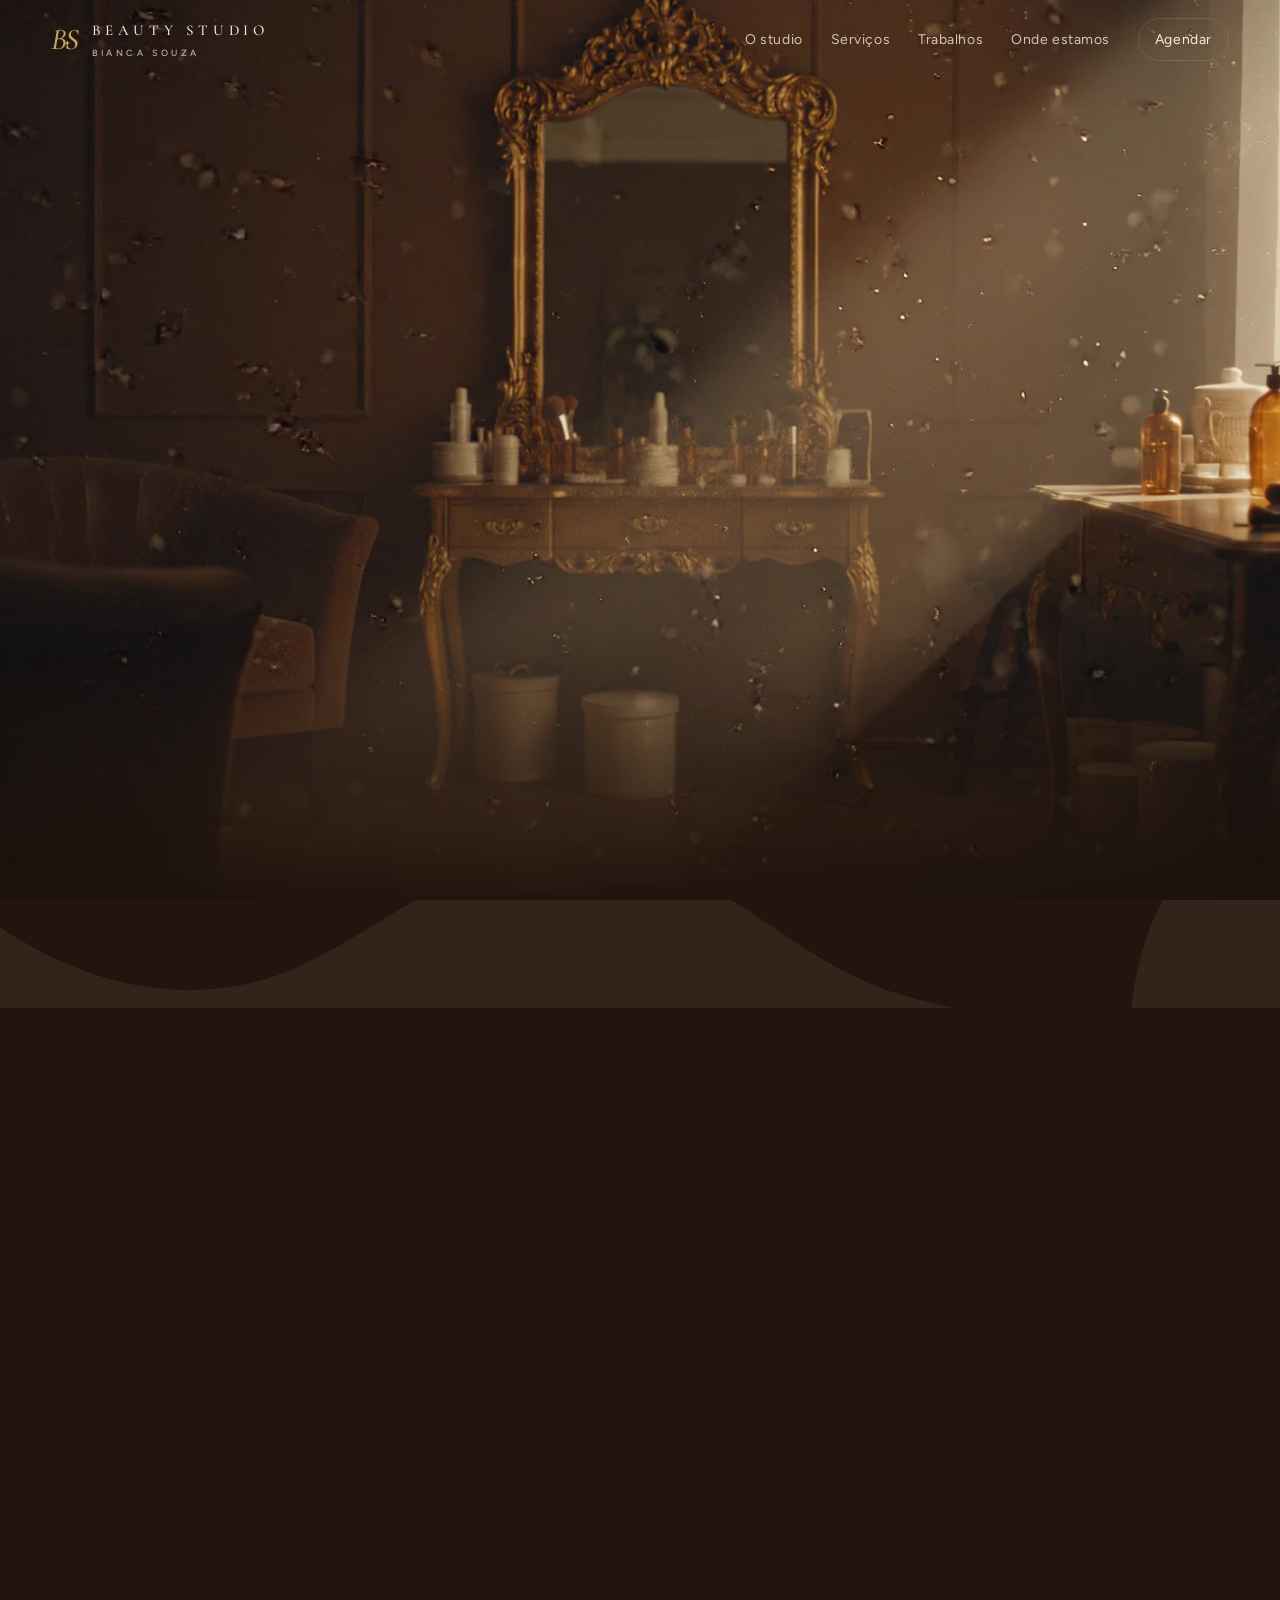
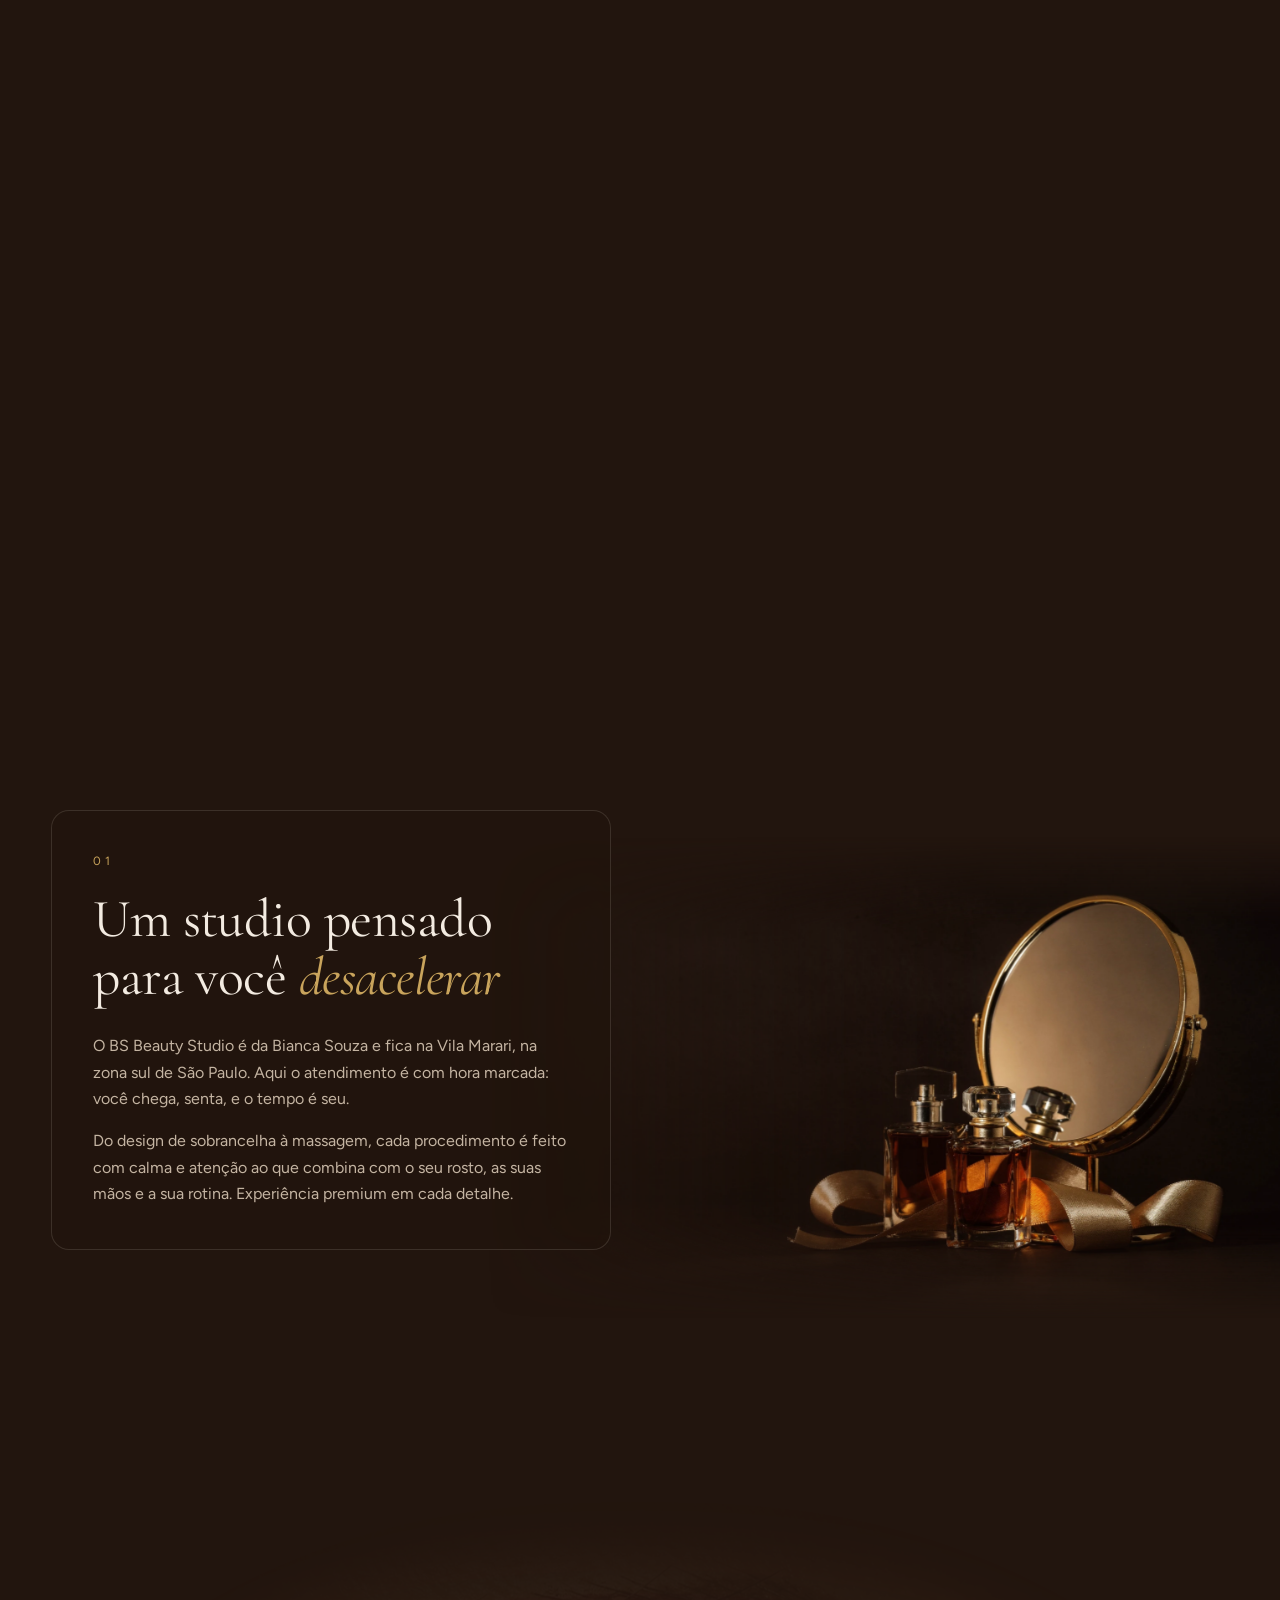
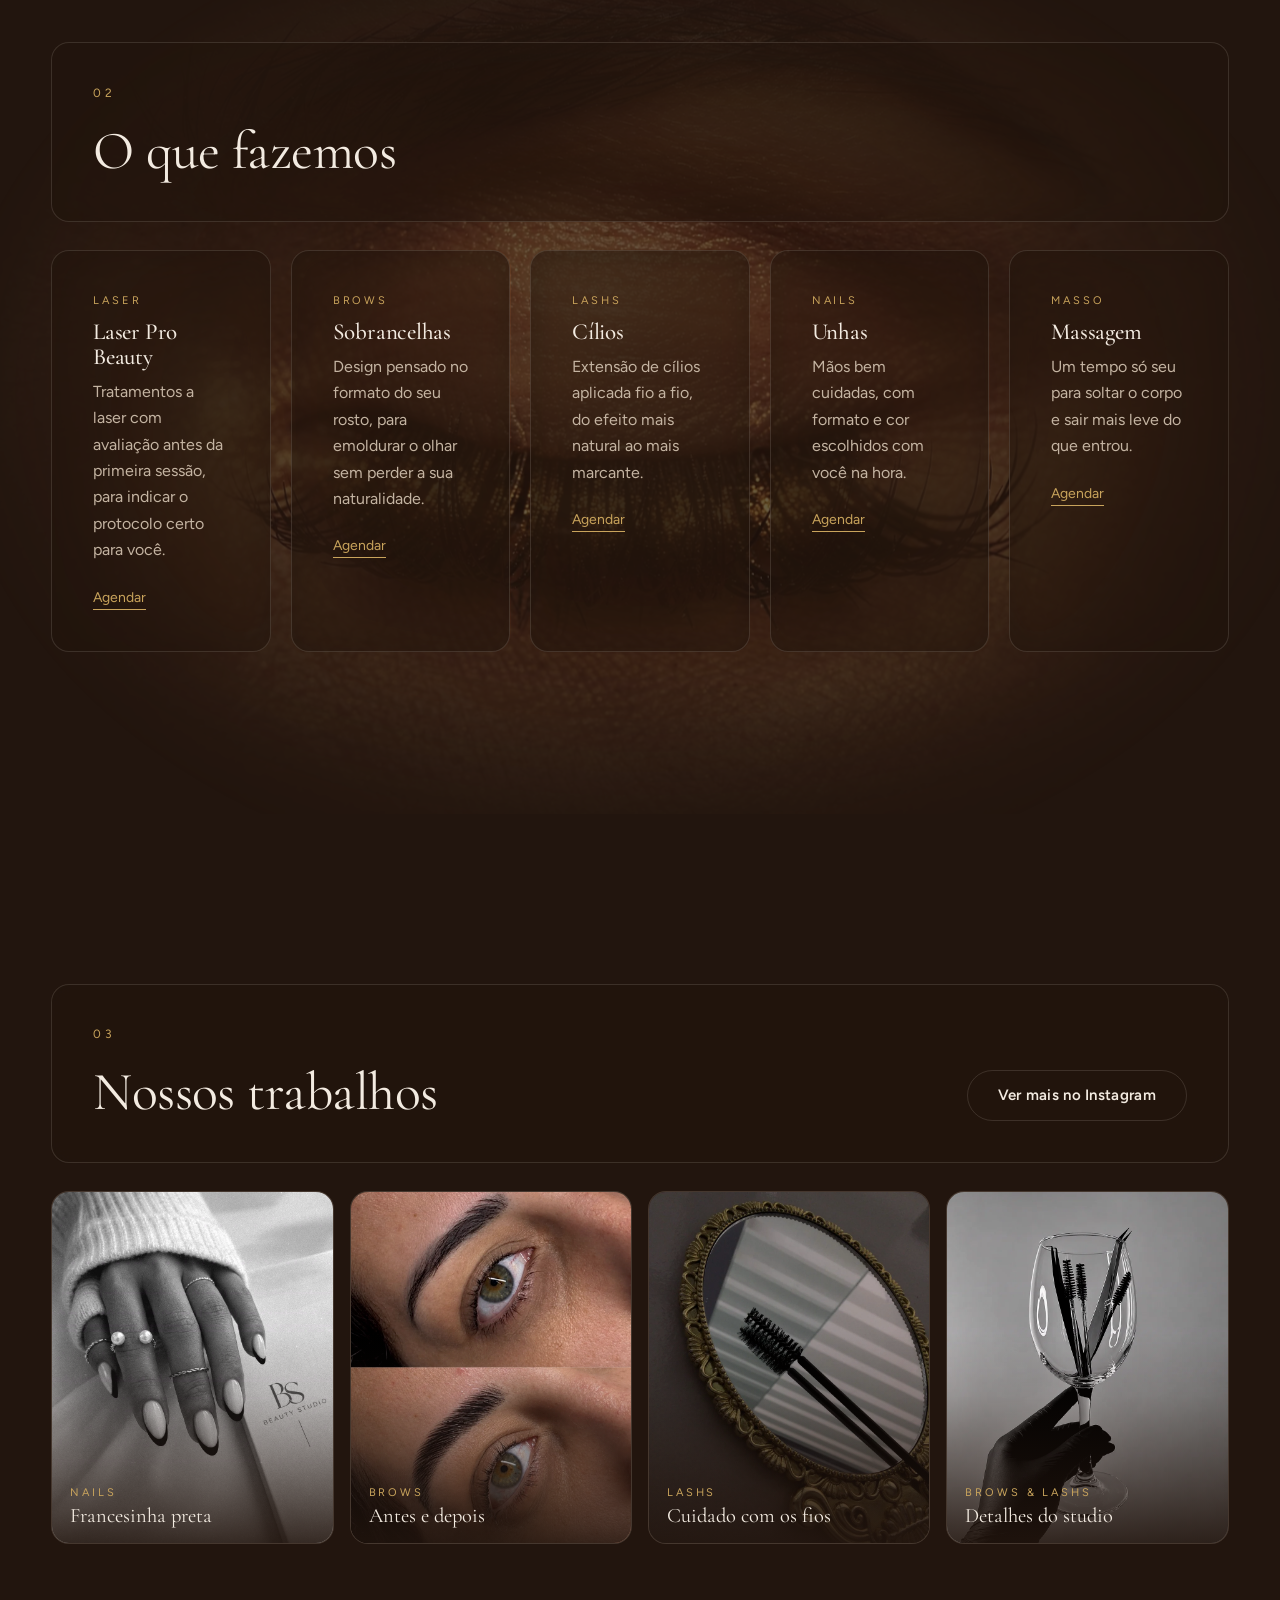
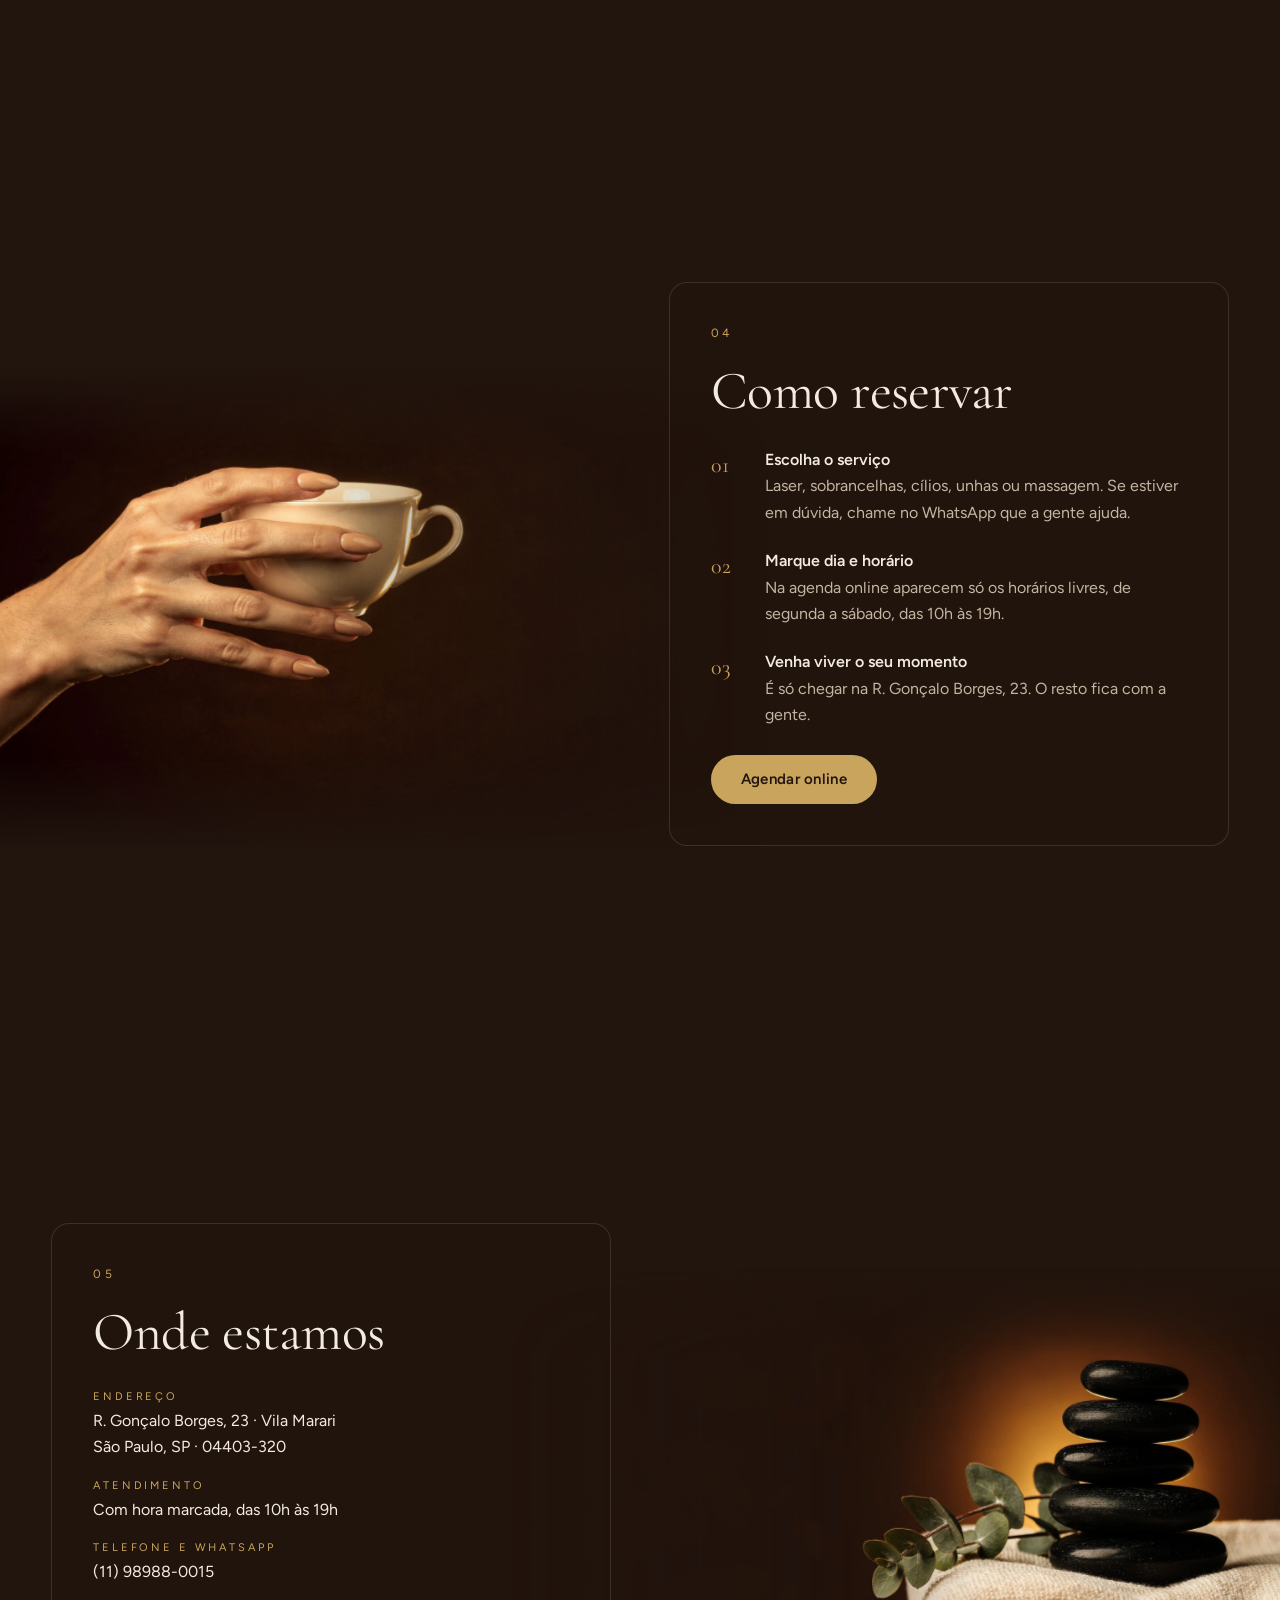
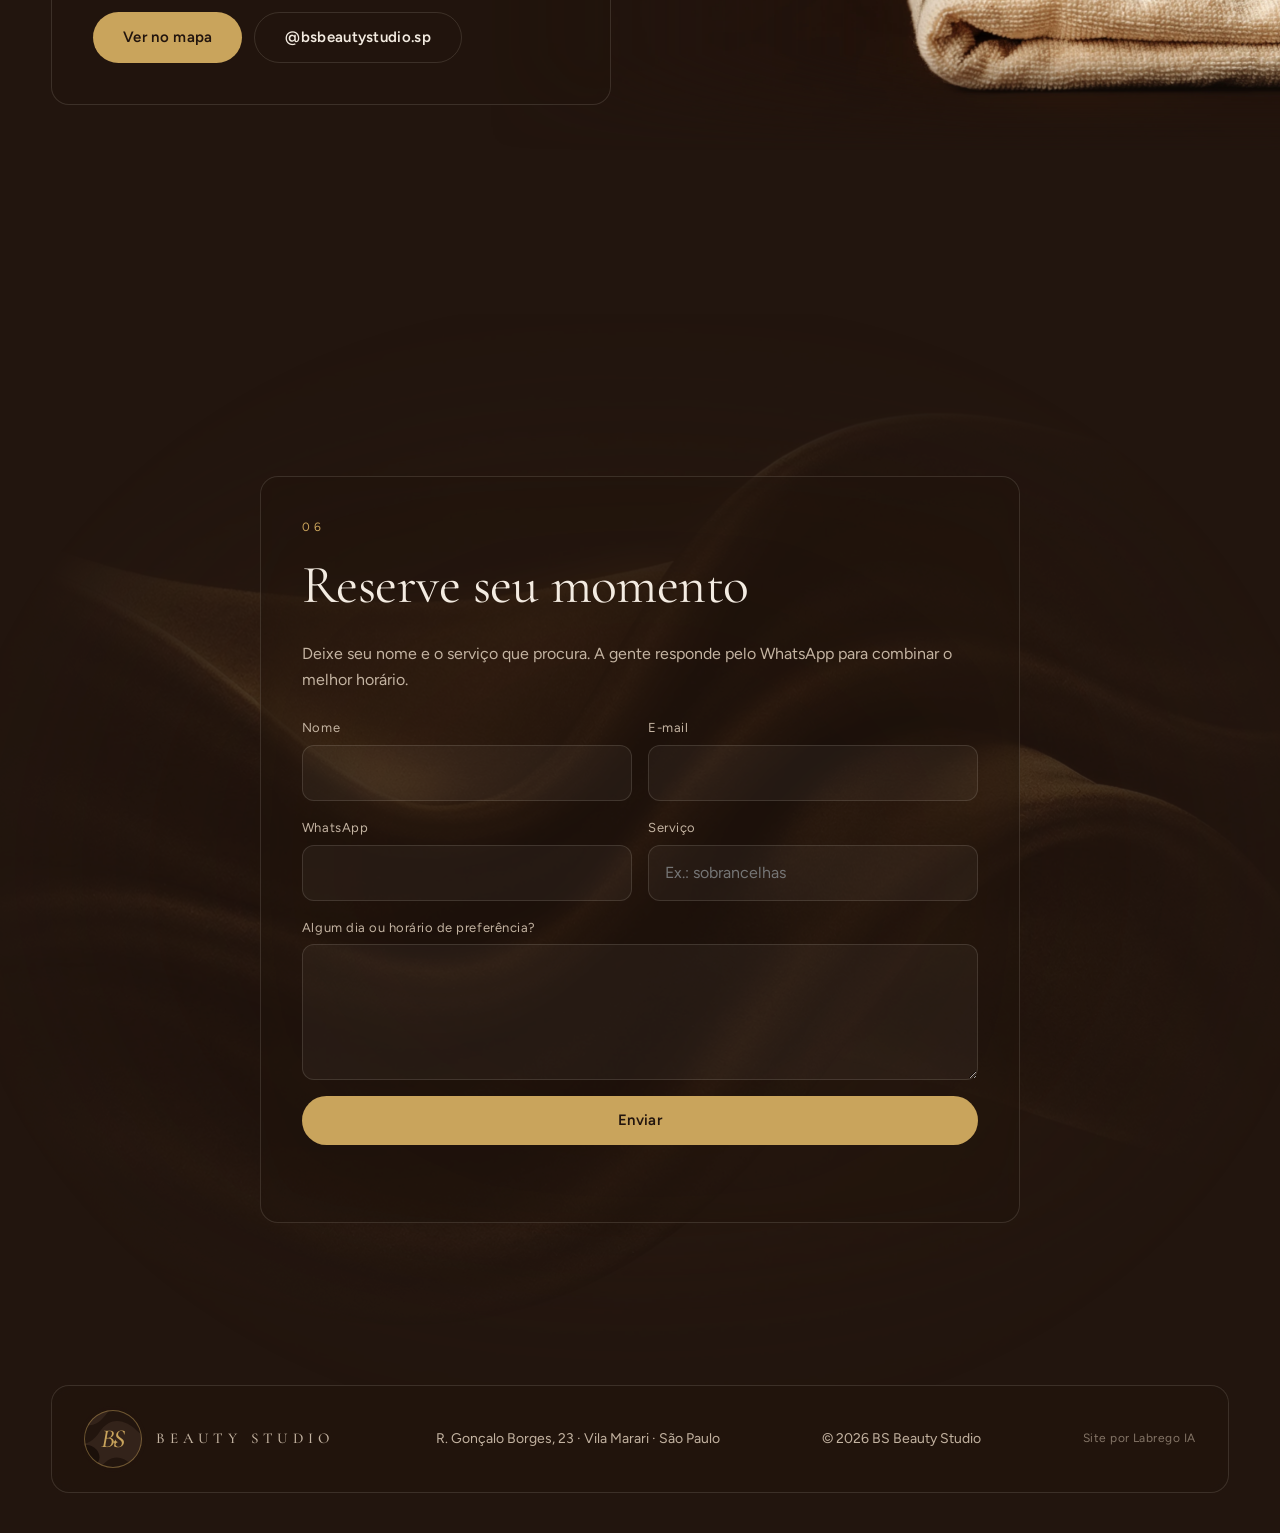
<file: site/index.html>
<!doctype html>
<!--
  BS Beauty Studio · Site Cinematográfico por Labrego IA (labregoia.com.br)
  Projeto: LBG-SC-20261103-140538068B · Assinatura LBG-SC-2026-v1
  © 2026 Labrego IA. Estrutura, código e método licenciados.
-->
<html lang="pt-BR">
<head>
  <meta charset="utf-8">
  <meta name="viewport" content="width=device-width, initial-scale=1">
  <title>BS Beauty Studio | Bianca Souza · Vila Marari, São Paulo</title>
  <meta name="description" content="Studio de beleza na Vila Marari, zona sul de São Paulo: Laser Pro Beauty, sobrancelhas, unhas, cílios e massagem com hora marcada. Reserve seu momento pelo WhatsApp.">
  <meta name="generator" content="Site Cinematográfico · Labrego IA">
  <meta name="author" content="Labrego IA · labregoia.com.br">
  <meta property="og:title" content="BS Beauty Studio | Bianca Souza">
  <meta property="og:description" content="Laser Pro Beauty, Brows, Nails, Lashs e Massagem na Vila Marari, São Paulo. Reserve seu momento.">
  <meta property="og:image" content="assets/frames/desktop/f_0001.webp">
  <meta name="theme-color" content="#22150e">
  <link rel="preconnect" href="https://fonts.googleapis.com">
  <link rel="preconnect" href="https://fonts.gstatic.com" crossorigin>
  <link href="https://fonts.googleapis.com/css2?family=Cormorant+Garamond:ital,wght@0,300;0,400;0,500;1,400;1,500&family=Figtree:wght@400;500;600&display=swap" rel="stylesheet">
  <link rel="preload" as="image" href="assets/frames/desktop/f_0001.webp">
  <link rel="stylesheet" href="estilo.css?v=8">
</head>
<body>

<header class="topo">
  <a href="#inicio" class="marca" aria-label="BS Beauty Studio">
    <span class="monograma" aria-hidden="true">BS</span>
    <span class="marca-texto">Beauty Studio<small>Bianca Souza</small></span>
  </a>
  <nav class="menu" aria-label="Seções">
    <a href="#sobre">O studio</a>
    <a href="#servicos">Serviços</a>
    <a href="#trabalhos">Trabalhos</a>
    <a href="#local">Onde estamos</a>
    <a href="agendar.html" class="menu-cta">Agendar</a>
  </nav>
</header>

<main>

  <section id="inicio" class="cine" style="--altura: 420vh">
    <div class="cine-palco">
      <canvas class="cine-canvas" aria-hidden="true"></canvas>
      <div class="cine-vinheta"></div>

      <div class="momento" data-de="0" data-ate="0.28">
        <div class="painel painel--vidro">
          <h1 class="titulo-abertura">Realçamos a beleza de <em>ser você.</em></h1>
          <p class="apoio">BS Beauty Studio · Vila Marari, São Paulo</p>
        </div>
      </div>
      <div class="momento momento--direita" data-de="0.36" data-ate="0.64">
        <div class="painel painel--vidro">
          <p class="destaque">Laser, sobrancelhas, unhas, cílios e massagem num só lugar, com hora marcada.</p>
        </div>
      </div>
      <div class="momento momento--centro" data-de="0.72" data-ate="1">
        <div class="painel painel--vidro">
          <p class="destaque">Reserve seu momento.</p>
          <a href="agendar.html" class="botao">Quero agendar</a>
        </div>
      </div>

      <div class="cine-dica" aria-hidden="true"><span></span>role</div>
    </div>
  </section>

  <section id="sobre" class="secao">
    <img class="arte arte--direita" src="assets/img/sobre.webp?v=2" alt="" loading="lazy">
    <div class="secao-grade">
      <div class="painel revelar">
        <span class="rotulo">01</span>
        <h2>Um studio pensado para você <em>desacelerar</em></h2>
        <p>O BS Beauty Studio é da Bianca Souza e fica na Vila Marari, na zona sul de São Paulo. Aqui o atendimento é com hora marcada: você chega, senta, e o tempo é seu.</p>
        <p>Do design de sobrancelha à massagem, cada procedimento é feito com calma e atenção ao que combina com o seu rosto, as suas mãos e a sua rotina. Experiência premium em cada detalhe.</p>
      </div>
    </div>
  </section>

  <section id="servicos" class="secao secao--larga">
    <img class="arte arte--fundo" src="assets/img/servicos.webp?v=2" alt="" loading="lazy">
    <div class="painel painel--cabecalho revelar">
      <span class="rotulo">02</span>
      <h2>O que fazemos</h2>
    </div>
    <div class="cartoes">
      <article class="painel cartao revelar">
        <span class="tag">Laser</span>
        <h3>Laser Pro Beauty</h3>
        <p>Tratamentos a laser com avaliação antes da primeira sessão, para indicar o protocolo certo para você.</p>
        <a href="agendar.html?servico=laser">Agendar</a>
      </article>
      <article class="painel cartao revelar">
        <span class="tag">Brows</span>
        <h3>Sobrancelhas</h3>
        <p>Design pensado no formato do seu rosto, para emoldurar o olhar sem perder a sua naturalidade.</p>
        <a href="agendar.html?servico=sobrancelhas">Agendar</a>
      </article>
      <article class="painel cartao revelar">
        <span class="tag">Lashs</span>
        <h3>Cílios</h3>
        <p>Extensão de cílios aplicada fio a fio, do efeito mais natural ao mais marcante.</p>
        <a href="agendar.html?servico=cilios">Agendar</a>
      </article>
      <article class="painel cartao revelar">
        <span class="tag">Nails</span>
        <h3>Unhas</h3>
        <p>Mãos bem cuidadas, com formato e cor escolhidos com você na hora.</p>
        <a href="agendar.html?servico=unhas">Agendar</a>
      </article>
      <article class="painel cartao revelar">
        <span class="tag">Masso</span>
        <h3>Massagem</h3>
        <p>Um tempo só seu para soltar o corpo e sair mais leve do que entrou.</p>
        <a href="agendar.html?servico=massagem">Agendar</a>
      </article>
    </div>
  </section>

  <section id="trabalhos" class="secao secao--larga">
    <div class="painel painel--cabecalho revelar trab-cabecalho">
      <div>
        <span class="rotulo">03</span>
        <h2>Nossos trabalhos</h2>
      </div>
      <a class="botao botao--linha" href="https://www.instagram.com/bsbeautystudio.sp/" target="_blank" rel="noopener">Ver mais no Instagram</a>
    </div>
    <div class="trabalhos">
      <a class="trabalho revelar" href="https://www.instagram.com/bsbeautystudio.sp/p/DetGm2sFX22/" target="_blank" rel="noopener">
        <img src="assets/img/trabalhos/p_DetGm2sFX22.webp" alt="Unhas alongadas com francesinha preta" loading="lazy" width="900" height="1125">
        <span><small>Nails</small>Francesinha preta</span>
      </a>
      <a class="trabalho revelar" href="https://www.instagram.com/bsbeautystudio.sp/p/DepSntKlBnk/" target="_blank" rel="noopener">
        <img src="assets/img/trabalhos/p_DepSntKlBnk.webp" alt="Antes e depois do design de sobrancelha" loading="lazy" width="900" height="1125">
        <span><small>Brows</small>Antes e depois</span>
      </a>
      <a class="trabalho revelar" href="https://www.instagram.com/bsbeautystudio.sp/p/Des-DVPlZ_h/" target="_blank" rel="noopener">
        <img src="assets/img/trabalhos/p_Des-DVPlZ_h.webp" alt="Escovinha de cílios refletida num espelho antigo" loading="lazy" width="900" height="1125">
        <span><small>Lashs</small>Cuidado com os fios</span>
      </a>
      <a class="trabalho revelar" href="https://www.instagram.com/bsbeautystudio.sp/p/DetFcjClZNn/" target="_blank" rel="noopener">
        <img src="assets/img/trabalhos/p_DetFcjClZNn.webp" alt="Escovinhas de sobrancelha e cílios numa taça de cristal" loading="lazy" width="900" height="1125">
        <span><small>Brows &amp; Lashs</small>Detalhes do studio</span>
      </a>
    </div>
  </section>

  <section id="processo" class="secao">
    <img class="arte arte--esquerda" src="assets/img/reservar.webp?v=2" alt="" loading="lazy">
    <div class="secao-grade secao-grade--direita">
      <div class="painel revelar">
        <span class="rotulo">04</span>
        <h2>Como reservar</h2>
        <ol class="passos">
          <li><strong>Escolha o serviço</strong><span>Laser, sobrancelhas, cílios, unhas ou massagem. Se estiver em dúvida, chame no WhatsApp que a gente ajuda.</span></li>
          <li><strong>Marque dia e horário</strong><span>Na agenda online aparecem só os horários livres, de segunda a sábado, das 10h às 19h.</span></li>
          <li><strong>Venha viver o seu momento</strong><span>É só chegar na R. Gonçalo Borges, 23. O resto fica com a gente.</span></li>
        </ol>
        <div class="acoes" style="margin-top:26px">
          <a class="botao" href="agendar.html">Agendar online</a>
        </div>
      </div>
    </div>
  </section>

  <section id="local" class="secao">
    <img class="arte arte--direita" src="assets/img/local.webp?v=2" alt="" loading="lazy">
    <div class="secao-grade">
      <div class="painel revelar">
        <span class="rotulo">05</span>
        <h2>Onde estamos</h2>
        <ul class="dados">
          <li><small>Endereço</small><span>R. Gonçalo Borges, 23 · Vila Marari<br>São Paulo, SP · 04403-320</span></li>
          <li><small>Atendimento</small><span>Com hora marcada, das 10h às 19h</span></li>
          <li><small>Telefone e WhatsApp</small><span>(11) 98988-0015</span></li>
        </ul>
        <div class="acoes">
          <a class="botao" href="https://www.google.com/maps/search/?api=1&query=R.+Gon%C3%A7alo+Borges%2C+23+-+Vila+Marari%2C+S%C3%A3o+Paulo+-+SP%2C+04403-320" target="_blank" rel="noopener">Ver no mapa</a>
          <a class="botao botao--linha" href="https://www.instagram.com/bsbeautystudio.sp/" target="_blank" rel="noopener">@bsbeautystudio.sp</a>
        </div>
      </div>
    </div>
  </section>

  <section id="contato" class="secao secao--contato">
    <img class="arte arte--fundo arte--suave" src="assets/img/contato.webp?v=2" alt="" loading="lazy">
    <div class="painel painel--form revelar">
      <span class="rotulo">06</span>
      <h2>Reserve seu momento</h2>
      <p>Deixe seu nome e o serviço que procura. A gente responde pelo WhatsApp para combinar o melhor horário.</p>
      <form class="form" novalidate>
        <div class="campo">
          <label for="f-nome">Nome</label>
          <input id="f-nome" name="nome" autocomplete="name" required>
        </div>
        <div class="campo">
          <label for="f-email">E-mail</label>
          <input id="f-email" name="email" type="email" autocomplete="email" required>
        </div>
        <div class="campo">
          <label for="f-tel">WhatsApp</label>
          <input id="f-tel" name="telefone" type="tel" autocomplete="tel" inputmode="tel" required>
        </div>
        <div class="campo">
          <label for="f-serv">Serviço</label>
          <input id="f-serv" name="servico" list="lista-servicos" placeholder="Ex.: sobrancelhas">
          <datalist id="lista-servicos">
            <option value="Laser Pro Beauty"><option value="Sobrancelhas"><option value="Cílios"><option value="Unhas"><option value="Massagem">
          </datalist>
        </div>
        <div class="campo campo--inteiro">
          <label for="f-msg">Algum dia ou horário de preferência?</label>
          <textarea id="f-msg" name="mensagem" rows="4"></textarea>
        </div>
        <input type="text" name="_honey" class="pote" tabindex="-1" autocomplete="off" aria-hidden="true">
        <button type="submit" class="botao campo--inteiro">Enviar</button>
        <p class="form-status campo--inteiro" role="status" aria-live="polite"></p>
      </form>
    </div>
  </section>

</main>

<footer class="rodape">
  <div class="painel rodape-painel">
    <span class="marca"><span class="selo-bs" aria-hidden="true"><span class="monograma">BS</span></span><span class="marca-texto">Beauty Studio</span></span>
    <span>R. Gonçalo Borges, 23 · Vila Marari · São Paulo</span>
    <span>© <span data-ano></span> BS Beauty Studio</span>
    <a class="credito" href="https://labregoia.com.br" target="_blank" rel="noopener">Site por Labrego IA</a>
  </div>
</footer>

<a class="whats" target="_blank" rel="noopener" aria-label="Conversar no WhatsApp">
  <svg viewBox="0 0 32 32" aria-hidden="true"><path fill="currentColor" d="M16 3C9 3 3.3 8.6 3.3 15.6c0 2.4.7 4.7 1.9 6.7L3 29l6.9-2.1c1.9 1 4 1.6 6.1 1.6 7 0 12.7-5.6 12.7-12.6S23 3 16 3Zm0 23.1c-1.9 0-3.8-.5-5.4-1.5l-.4-.2-4.1 1.2 1.3-4-.3-.4a10.4 10.4 0 0 1-1.6-5.6C5.5 9.8 10.2 5.2 16 5.2s10.5 4.6 10.5 10.4S21.8 26.1 16 26.1Zm5.8-7.8c-.3-.2-1.9-.9-2.2-1-.3-.1-.5-.2-.7.2-.2.3-.8 1-1 1.2-.2.2-.4.2-.7.1-.3-.2-1.3-.5-2.5-1.6-.9-.8-1.6-1.8-1.7-2.1-.2-.3 0-.5.1-.6l.5-.6.3-.5c.1-.2 0-.4 0-.6l-1-2.4c-.3-.6-.5-.5-.7-.5h-.6c-.2 0-.6.1-.9.4-.3.3-1.2 1.1-1.2 2.8s1.2 3.2 1.4 3.4c.2.2 2.4 3.6 5.7 5 .8.4 1.4.6 1.9.7.8.3 1.6.2 2.2.1.7-.1 1.9-.8 2.2-1.5.3-.7.3-1.4.2-1.5-.1-.2-.3-.3-.6-.4Z"/></svg>
</a>
<a class="insta" href="https://www.instagram.com/bsbeautystudio.sp/" target="_blank" rel="noopener" aria-label="Ver o Instagram @bsbeautystudio.sp">
  <svg viewBox="0 0 24 24" aria-hidden="true"><rect x="3" y="3" width="18" height="18" rx="5" fill="none" stroke="currentColor" stroke-width="2"/><circle cx="12" cy="12" r="4.2" fill="none" stroke="currentColor" stroke-width="2"/><circle cx="17.4" cy="6.6" r="1.3" fill="currentColor"/></svg>
</a>

<script src="config.js?v=5"></script>
<script src="app.js?v=3"></script>
<script src="padrao.js?v=1"></script>
</body>
</html>
</file>
<file: site/estilo.css>
/* Site Cinematográfico · © 2026 Labrego IA · LBG-SC-2026-v1 */

/* ── Tokens: ajuste pela identidade visual do cliente ───────────────────── */
:root {
  --fundo: #22150e;          /* MESMA cor usada nos prompts das imagens */
  --fundo-2: #2b1c13;
  --texto: #f3ebe1;
  --texto-suave: #c4b4a2;
  --acento: #c9a45c;         /* dourado do monograma BS */
  --acento-texto: #22150e;   /* texto sobre o acento */
  --linha: rgb(243 235 225 / 0.13);
  --painel: rgb(34 21 14 / 0.64);
  --mistura: lighten;        /* tema escuro: lighten | tema claro: multiply */

  --fonte-titulo: "Cormorant Garamond", Georgia, serif;
  --fonte-texto: "Figtree", system-ui, sans-serif;

  --raio: 18px;
  --gutter: clamp(16px, 4vw, 56px);
  --largura: 1240px;
  --ease: cubic-bezier(.2, .7, .1, 1);
}
/* Tema claro (marcas de luz, saúde, casamento etc.): troque os tokens assim
:root {
  --fundo: #f4efe7; --fundo-2: #ebe4d8; --texto: #1d1a16; --texto-suave: #5d564c;
  --linha: rgb(29 26 22 / .12); --painel: rgb(244 239 231 / .7); --mistura: multiply;
}
*/

*, *::before, *::after { box-sizing: border-box; }
html { scroll-behavior: smooth; -webkit-text-size-adjust: 100%; overflow-x: clip; }
body {
  margin: 0;
  background: var(--fundo);
  color: var(--texto);
  font: 400 clamp(16px, 1.05vw, 18px)/1.65 var(--fonte-texto);
  overflow-x: clip;
  -webkit-font-smoothing: antialiased;
}

img { max-width: 100%; display: block; }
a { color: inherit; }
h1, h2, h3 { font-family: var(--fonte-titulo); font-weight: 300; line-height: 1.08; margin: 0 0 .5em; letter-spacing: -.01em; text-wrap: balance; }
h1 { font-size: clamp(38px, 6.2vw, 96px); }
h2 { font-size: clamp(32px, 4.2vw, 64px); }
h3 { font-size: clamp(21px, 1.8vw, 27px); font-weight: 500; }
p { margin: 0 0 1em; color: var(--texto-suave); text-wrap: pretty; }

/* ── Topo ──────────────────────────────────────────────────────────────── */
.topo {
  position: fixed; inset: 0 0 auto; z-index: 50;
  display: flex; align-items: center; justify-content: space-between; gap: 16px;
  padding: 18px var(--gutter);
  transition: background .4s var(--ease), backdrop-filter .4s;
}
.topo.rolou { background: rgb(34 21 14 / .6); backdrop-filter: blur(14px); -webkit-backdrop-filter: blur(14px); }
.marca { text-decoration: none; display: flex; align-items: center; }
.marca-logo { height: 34px; width: auto; }
.marca-texto { font-family: var(--fonte-titulo); font-size: 22px; letter-spacing: .02em; }
.menu { display: flex; gap: 28px; align-items: center; font-size: 14px; letter-spacing: .04em; }
.menu a { text-decoration: none; opacity: .8; transition: opacity .3s; }
.menu a:hover { opacity: 1; }
.menu-cta { border: 1px solid var(--linha); padding: 9px 16px; border-radius: 999px; opacity: 1 !important; }
@media (max-width: 760px) { .menu a:not(.menu-cta) { display: none; } }

/* ── Abertura cinematográfica ──────────────────────────────────────────── */
.cine { position: relative; height: var(--altura, 400vh); }
.cine-palco { position: sticky; top: 0; height: 100vh; height: 100svh; overflow: hidden; }
.cine-canvas { position: absolute; inset: 0; width: 100%; height: 100%; }
.cine-vinheta {
  position: absolute; inset: 0; pointer-events: none;
  background:
    radial-gradient(120% 90% at 50% 45%, transparent 55%, rgb(0 0 0 / .45) 100%),
    linear-gradient(to bottom, transparent 70%, var(--fundo) 100%);
}
.momento {
  position: absolute; inset: auto var(--gutter) 12vh; max-width: 640px;
  transform: translateY(24px);
  transition: transform .9s var(--ease);
  pointer-events: none;
}
/* O fade fica no próprio painel: opacity/filter no pai desliga o backdrop-filter
   durante a transição e o vidro "estala" no fim (entrada e saída). */
.momento > .painel { opacity: 0; transition: opacity .7s var(--ease); }
.momento.ativo { transform: none; pointer-events: auto; }
.momento.ativo > .painel { opacity: 1; }
.momento--direita { left: auto; right: var(--gutter); }
.momento--centro { left: 50%; right: auto; transform: translate(-50%, 24px); text-align: center; width: min(640px, calc(100% - 2 * var(--gutter))); }
.momento--centro.ativo { transform: translate(-50%, 0); }
.titulo-abertura { margin-bottom: .3em; }
.apoio { font-size: clamp(16px, 1.3vw, 20px); margin: 0; }
.destaque { font-family: var(--fonte-titulo); font-size: clamp(24px, 2.8vw, 42px); line-height: 1.2; color: var(--texto); margin: 0 0 .6em; }
.destaque:last-child { margin: 0; }
.cine-dica {
  position: absolute; bottom: 28px; left: 50%; transform: translateX(-50%);
  display: grid; justify-items: center; gap: 8px; font-size: 11px; letter-spacing: .3em; text-transform: uppercase; opacity: .6;
  transition: opacity .5s;
}
.cine-dica span { width: 1px; height: 38px; background: linear-gradient(var(--texto), transparent); animation: dica 2s var(--ease) infinite; }
@keyframes dica { 0% { transform: scaleY(0); transform-origin: top; } 50% { transform: scaleY(1); transform-origin: top; } 51% { transform-origin: bottom; } 100% { transform: scaleY(0); transform-origin: bottom; } }
.cine.andou .cine-dica { opacity: 0; }

/* ── Painéis (todo texto mora num painel) ──────────────────────────────── */
.painel {
  position: relative;
  background: var(--painel);
  border: 1px solid var(--linha);
  border-radius: var(--raio);
  padding: clamp(24px, 3.2vw, 48px);
  backdrop-filter: blur(18px) saturate(1.1);
  -webkit-backdrop-filter: blur(18px) saturate(1.1);
}
.painel--vidro { background: rgb(34 21 14 / .42); }
.painel > :last-child { margin-bottom: 0; }
.rotulo { display: block; font-size: 12px; letter-spacing: .3em; color: var(--acento); margin-bottom: 18px; }

/* ── Seções ────────────────────────────────────────────────────────────── */
.secao {
  position: relative; isolation: isolate; overflow: clip;
  min-height: 100vh; padding: 18vh var(--gutter);
  display: grid; align-content: center;
}
.secao-grade { width: 100%; max-width: var(--largura); margin: 0 auto; display: grid; grid-template-columns: minmax(0, 560px) 1fr; }
.secao-grade--direita { grid-template-columns: 1fr minmax(0, 560px); }
.secao-grade--direita > .painel { grid-column: 2; }
.secao--larga { gap: 28px; justify-items: center; }
.painel--cabecalho { width: 100%; max-width: var(--largura); }
.cartoes { width: 100%; max-width: var(--largura); display: grid; grid-template-columns: repeat(auto-fit, minmax(260px, 1fr)); gap: 20px; }
.cartao h3 { margin-bottom: .4em; }
.cartao { transition: transform .5s var(--ease), border-color .5s; }
.cartao:hover { transform: translateY(-4px); border-color: color-mix(in srgb, var(--acento) 50%, transparent); }
.passos { list-style: none; margin: 8px 0 0; padding: 0; counter-reset: p; display: grid; gap: 22px; }
.passos li { counter-increment: p; display: grid; grid-template-columns: 42px 1fr; column-gap: 12px; }
.passos li::before { content: counter(p, decimal-leading-zero); grid-row: span 2; font-family: var(--fonte-titulo); color: var(--acento); font-size: 22px; }
.passos strong { font-weight: 600; }
.passos span { color: var(--texto-suave); }

/* ── Arte: imagens fundidas ao fundo (nunca retângulo com borda) ───────── */
.arte {
  position: absolute; z-index: -1; pointer-events: none;
  object-fit: cover; mix-blend-mode: var(--mistura);
  -webkit-mask-composite: source-in; mask-composite: intersect;
}
.arte--direita, .arte--esquerda { top: 0; bottom: 0; width: 64vw; height: 100%; }
.arte--direita {
  right: 0;
  -webkit-mask-image: linear-gradient(to left, #000 38%, transparent 96%), linear-gradient(to bottom, transparent, #000 18%, #000 80%, transparent);
          mask-image: linear-gradient(to left, #000 38%, transparent 96%), linear-gradient(to bottom, transparent, #000 18%, #000 80%, transparent);
}
.arte--esquerda {
  left: 0;
  -webkit-mask-image: linear-gradient(to right, #000 38%, transparent 96%), linear-gradient(to bottom, transparent, #000 18%, #000 80%, transparent);
          mask-image: linear-gradient(to right, #000 38%, transparent 96%), linear-gradient(to bottom, transparent, #000 18%, #000 80%, transparent);
}
.arte--fundo {
  inset: 0; width: 100%; height: 100%; opacity: .5;
  /* closest-side: a elipse zera exatamente na borda, então nunca sobra linha reta */
  -webkit-mask-image: radial-gradient(closest-side, #000 35%, transparent 100%), linear-gradient(to bottom, transparent, #000 22%, #000 78%, transparent);
          mask-image: radial-gradient(closest-side, #000 35%, transparent 100%), linear-gradient(to bottom, transparent, #000 22%, #000 78%, transparent);
}
.arte--suave { opacity: .32; }
/* Parallax leve aplicado pelo app.js */
.arte[data-parallax] { will-change: transform; }

/* ── Contato ───────────────────────────────────────────────────────────── */
.secao--contato { justify-items: center; }
.painel--form { width: 100%; max-width: 760px; }
.form { display: grid; grid-template-columns: 1fr 1fr; gap: 16px; margin-top: 24px; }
.campo { display: grid; gap: 6px; }
.campo--inteiro { grid-column: 1 / -1; }
.campo label { font-size: 13px; letter-spacing: .04em; color: var(--texto-suave); }
.campo input, .campo textarea {
  width: 100%; font: inherit; color: var(--texto);
  background: rgb(255 255 255 / .04); border: 1px solid var(--linha); border-radius: 12px;
  padding: 14px 16px; transition: border-color .3s, background .3s; resize: vertical;
}
.campo input:focus, .campo textarea:focus { outline: none; border-color: var(--acento); background: rgb(255 255 255 / .07); }
.campo.erro input { border-color: #d9776b; }
.pote { position: absolute; left: -9999px; }
.form-status { min-height: 1.4em; margin: 0; font-size: 14px; }
.form-status.ok { color: var(--acento); }
.form-status.falha { color: #e39a90; }
@media (max-width: 640px) { .form { grid-template-columns: 1fr; } }

/* ── Botões ────────────────────────────────────────────────────────────── */
.botao {
  display: inline-flex; align-items: center; justify-content: center; gap: 10px;
  font: 600 15px/1 var(--fonte-texto); letter-spacing: .02em; text-decoration: none; cursor: pointer;
  color: var(--acento-texto); background: var(--acento); border: 0; border-radius: 999px;
  padding: 17px 30px; transition: transform .4s var(--ease), filter .3s;
}
.botao:hover { transform: translateY(-2px); filter: brightness(1.08); }
.botao[disabled] { opacity: .6; cursor: progress; }

/* ── WhatsApp flutuante ────────────────────────────────────────────────── */
.whats {
  position: fixed; right: max(16px, env(safe-area-inset-right)); bottom: max(18px, env(safe-area-inset-bottom)); z-index: 60;
  width: 58px; height: 58px; border-radius: 50%; display: grid; place-items: center;
  background: #25d366; color: #fff; box-shadow: 0 10px 30px rgb(0 0 0 / .35);
  transform: scale(0); transition: transform .5s var(--ease);
}
.whats.visivel { transform: scale(1); }
.whats:hover { transform: scale(1.07); }
.whats svg { width: 30px; height: 30px; }
.whats::after { content: ""; position: absolute; inset: 0; border-radius: 50%; border: 2px solid #25d366; animation: pulso 2.6s ease-out infinite; }
@keyframes pulso { from { transform: scale(1); opacity: .7; } to { transform: scale(1.6); opacity: 0; } }

/* ── Rodapé ────────────────────────────────────────────────────────────── */
.rodape { padding: 0 var(--gutter) 40px; }
.rodape-painel { max-width: var(--largura); margin: 0 auto; display: flex; flex-wrap: wrap; gap: 12px 32px; align-items: center; justify-content: space-between; font-size: 14px; color: var(--texto-suave); padding: 24px 32px; }
.credito { font-size: 12px; opacity: .6; text-decoration: none; letter-spacing: .04em; }
.credito:hover { opacity: 1; }

/* ── Revelar ao rolar ──────────────────────────────────────────────────── */
.revelar { opacity: 0; transform: translateY(40px); transition: opacity 1s var(--ease), transform 1.2s var(--ease); }
.revelar.visto { opacity: 1; transform: none; }

/* ── Celular ───────────────────────────────────────────────────────────── */
@media (max-width: 860px) {
  .secao { padding: 14vh var(--gutter); min-height: auto; }
  .secao-grade, .secao-grade--direita { grid-template-columns: 1fr; }
  .secao-grade--direita > .painel { grid-column: 1; }
  .arte--direita, .arte--esquerda { left: 0; right: 0; width: 100%; height: 70%; opacity: .55;
    -webkit-mask-image: linear-gradient(to bottom, transparent, #000 25%, #000 55%, transparent);
            mask-image: linear-gradient(to bottom, transparent, #000 25%, #000 55%, transparent); }
  .momento, .momento--direita { left: var(--gutter); right: var(--gutter); bottom: 10vh; }
}

@media (prefers-reduced-motion: reduce) {
  *, *::before, *::after { animation: none !important; transition: none !important; }
  .revelar, .momento:first-of-type, .momento:first-of-type > .painel { opacity: 1; transform: none; filter: none; }
  .cine { height: 100svh; }
  .momento:not(:first-of-type), .cine-dica { display: none; }
}

/* ── BS Beauty Studio: monograma e ajustes ─────────────────────────────── */
.marca { gap: 12px; }
.monograma {
  font-family: var(--fonte-titulo); font-style: italic; font-weight: 500;
  font-size: 30px; line-height: 1; color: var(--acento); letter-spacing: -.06em;
  position: relative; padding-right: 2px;
}
.monograma::after { content: "✦"; position: absolute; font-size: 8px; font-style: normal; left: 46%; top: 52%; color: var(--acento); }
.marca-texto { font-size: 15px; letter-spacing: .32em; text-transform: uppercase; font-weight: 500; }
.marca-texto small { display: block; font-family: var(--fonte-texto); font-size: 9px; letter-spacing: .38em; color: var(--texto-suave); margin-top: 3px; }
h1, h2 { font-weight: 400; }
h1 em, h2 em { color: var(--acento); }
.cartoes { grid-template-columns: repeat(auto-fit, minmax(min(210px, 100%), 1fr)); }
.secao--larga { grid-template-columns: minmax(0, 1fr); }
.cartao .tag { display: block; font-size: 11px; letter-spacing: .26em; text-transform: uppercase; color: var(--acento); margin-bottom: 10px; }
.cartao a { display: inline-block; margin-top: 6px; font-size: 14px; color: var(--acento); text-decoration: none; border-bottom: 1px solid currentColor; }
.dados { list-style: none; padding: 0; margin: 4px 0 26px; display: grid; gap: 16px; }
.dados li { display: grid; gap: 2px; }
.dados small { font-size: 11px; letter-spacing: .26em; text-transform: uppercase; color: var(--acento); }
.dados span { color: var(--texto); }
.botao--linha { background: transparent; color: var(--texto); border: 1px solid var(--linha); }
.acoes { display: flex; flex-wrap: wrap; gap: 12px; }
@media (max-width: 860px) {
  .momento, .momento--direita, .momento--centro { bottom: max(10vh, 164px); }
  .momento--centro { left: var(--gutter); right: var(--gutter); width: auto; transform: translateY(24px); }
  .momento--centro.ativo { transform: none; }
}
#servicos .arte--fundo { opacity: .32; }
/* Imagens laterais inteiras (sem recorte/zoom), centralizadas na seção */
@media (min-width: 861px) {
  .arte--direita, .arte--esquerda {
    --l: min(62vw, 1280px);
    width: var(--l); height: calc(var(--l) * 9 / 16);
    top: 0; bottom: 0; margin: auto 0;
  }
}

/* ── Instagram flutuante (acima do WhatsApp, aparece junto com ele) ───── */
.insta {
  position: fixed; right: max(16px, env(safe-area-inset-right)); bottom: calc(max(18px, env(safe-area-inset-bottom)) + 70px); z-index: 60;
  width: 58px; height: 58px; border-radius: 50%; display: grid; place-items: center; color: #fff;
  background: radial-gradient(circle at 30% 107%, #fdf497 0%, #fd5949 45%, #d6249f 60%, #285aeb 90%);
  box-shadow: 0 10px 30px rgb(0 0 0 / .35);
  transform: scale(0); transition: transform .5s var(--ease) .06s;
}
.whats.visivel + .insta { transform: scale(1); }
.whats.visivel + .insta:hover { transform: scale(1.07); }
.insta svg { width: 28px; height: 28px; }

/* ── Nossos trabalhos (fotos reais do Instagram) ───────────────────────── */
.trab-cabecalho { display: flex; flex-wrap: wrap; align-items: end; justify-content: space-between; gap: 18px; }
.trab-cabecalho h2 { margin: 0; }
.trabalhos { width: 100%; max-width: var(--largura); display: grid; grid-template-columns: repeat(4, minmax(0, 1fr)); gap: 16px; }
.trabalho { position: relative; display: block; overflow: hidden; border-radius: var(--raio); border: 1px solid var(--linha); aspect-ratio: 4 / 5; background: var(--fundo-2); text-decoration: none; }
.trabalho img { width: 100%; height: 100%; object-fit: cover; transition: transform 1.2s var(--ease), filter .6s; filter: saturate(.92) contrast(1.02); }
.trabalho::after { content: ""; position: absolute; inset: 0; background: linear-gradient(to top, rgb(34 21 14 / .88) 0%, rgb(34 21 14 / .15) 42%, transparent 60%); pointer-events: none; }
.trabalho span { position: absolute; left: 18px; right: 18px; bottom: 16px; z-index: 1; font-family: var(--fonte-titulo); font-size: clamp(19px, 1.6vw, 24px); line-height: 1.15; color: var(--texto); }
.trabalho small { display: block; font-family: var(--fonte-texto); font-size: 11px; letter-spacing: .26em; text-transform: uppercase; color: var(--acento); margin-bottom: 4px; }
.trabalho:hover img { transform: scale(1.05); filter: saturate(1) contrast(1.04); }
.trabalho:hover { border-color: color-mix(in srgb, var(--acento) 50%, transparent); }
@media (max-width: 860px) { .trabalhos { grid-template-columns: repeat(2, minmax(0, 1fr)); gap: 10px; } .trabalho span { left: 12px; right: 12px; bottom: 10px; } }

/* ── Padrão orgânico da marca (fundo vivo) ─────────────────────────────── */
body::before {
  content: ""; position: fixed; inset: -12% -8%; z-index: -1; pointer-events: none;
  background: url("assets/padrao-bs.svg?v=2") center / cover no-repeat;
  transform: translate3d(0, calc(var(--padrao-y, 0) * -1px), 0);
  animation: padrao-respira 38s ease-in-out infinite alternate;
  will-change: transform;
}
@keyframes padrao-respira {
  from { scale: 1; rotate: 0deg; }
  to   { scale: 1.08; rotate: -2.5deg; }
}
@media (prefers-reduced-motion: reduce) { body::before { animation: none; transform: none; } }

/* Selo BS com o padrão (rodapé) */
.selo-bs {
  width: 58px; height: 58px; border-radius: 50%; flex: none;
  display: grid; place-items: center; position: relative;
  background: url("assets/padrao-bs.svg?v=2") 40% 30% / 260% auto no-repeat;
  border: 1px solid color-mix(in srgb, var(--acento) 45%, transparent);
  box-shadow: 0 0 0 4px rgb(34 21 14 / .6);
}
.selo-bs .monograma { font-size: 26px; }
.rodape .marca { gap: 14px; }
</file>
